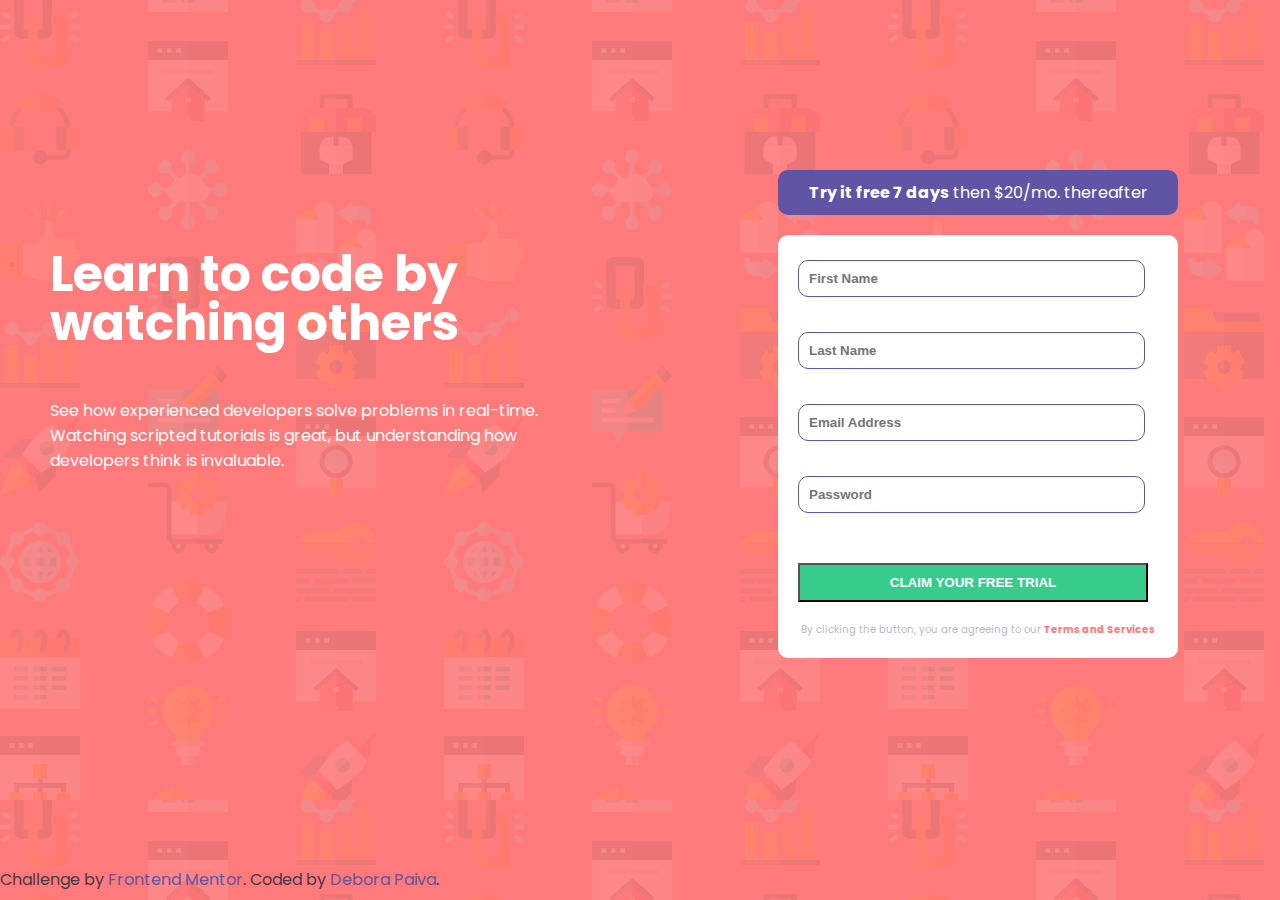
<file: intro-component-with-signup-form-master/index.html>
<!DOCTYPE html>
<html lang="en">
<head>
  <meta charset="UTF-8">
  <meta name="viewport" content="width=device-width, initial-scale=1.0"> <!-- displays site properly based on user's device -->

  <link rel="icon" type="image/png" sizes="32x32" href="./images/favicon-32x32.png">
  
  <title>Frontend Mentor | Intro component with sign up form</title>
  <link rel="preconnect" href="https://fonts.googleapis.com">
  <link rel="preconnect" href="https://fonts.gstatic.com" crossorigin>
  <link href="https://fonts.googleapis.com/css2?family=Poppins:ital,wght@0,400;0,600;0,700;1,500&display=swap" rel="stylesheet">
  <link rel="stylesheet" href="style.css">
</head>
<body>
  <div class="left-side">
    <h1>Learn to code by watching others</h1>

    <p class="p-left-side"> See how experienced developers solve problems in real-time. Watching scripted tutorials is great, 
    but understanding how developers think is invaluable. </p>
  </div>

  <div class="right-side">
    <p class="value-warning"><strong>Try it free 7 days</strong> then $20/mo. thereafter</p>

    <form action="#" method="post" id="form">
      <div class="form-control">
        <label for="firstname"><input type="text" id="firstname" placeholder="First Name" class="div-form"/>
        
        <i><img class="image-error" src="./images/icon-error.svg" alt=""></i>
        
        <small>Erro message</small></label>

      </div>

      <div class="form-control">
        <label for="lastname"><input type="text" id="lastname" placeholder="Last Name" class="div-form"/>
        <i><img class="image-error" src="./images/icon-error.svg" alt=""></i>
        <small>Error message</small></label>
      </div>

      <div class="form-control">
        <label for="emailaddress"><input type="email" id="emailaddress" placeholder="Email Address" class="div-form"/>
        <i><img class="image-error" src="./images/icon-error.svg" alt=""></i>
        <small>Error message</small></label>
      </div>

      <div class="form-control">
        <label for="password"><input type="password" id="password" placeholder="Password" class="div-form"/>
        <i><img class="image-error" src="./images/icon-error.svg" alt=""></i>
        <small>Error message</small></label>
      </div>

      <div class="button">
        <button type="submit">Claim your free trial</button>
      </div>
      <p class="terms">
    By clicking the button, you are agreeing to our <a href=""><strong>Terms and Services</strong></a>
      </p>
    </form>
  </div>

  <footer>
    <p class="attribution">
      Challenge by <a href="https://www.frontendmentor.io?ref=challenge" target="_blank" class="attribution-a">Frontend Mentor</a>. 
      Coded by <a href="https://github.com/deborapaiva" class="attribution-a">Debora Paiva</a>.
    </p>
  </footer>

<script src="index.js"></script>

</body>
</html>
</file>
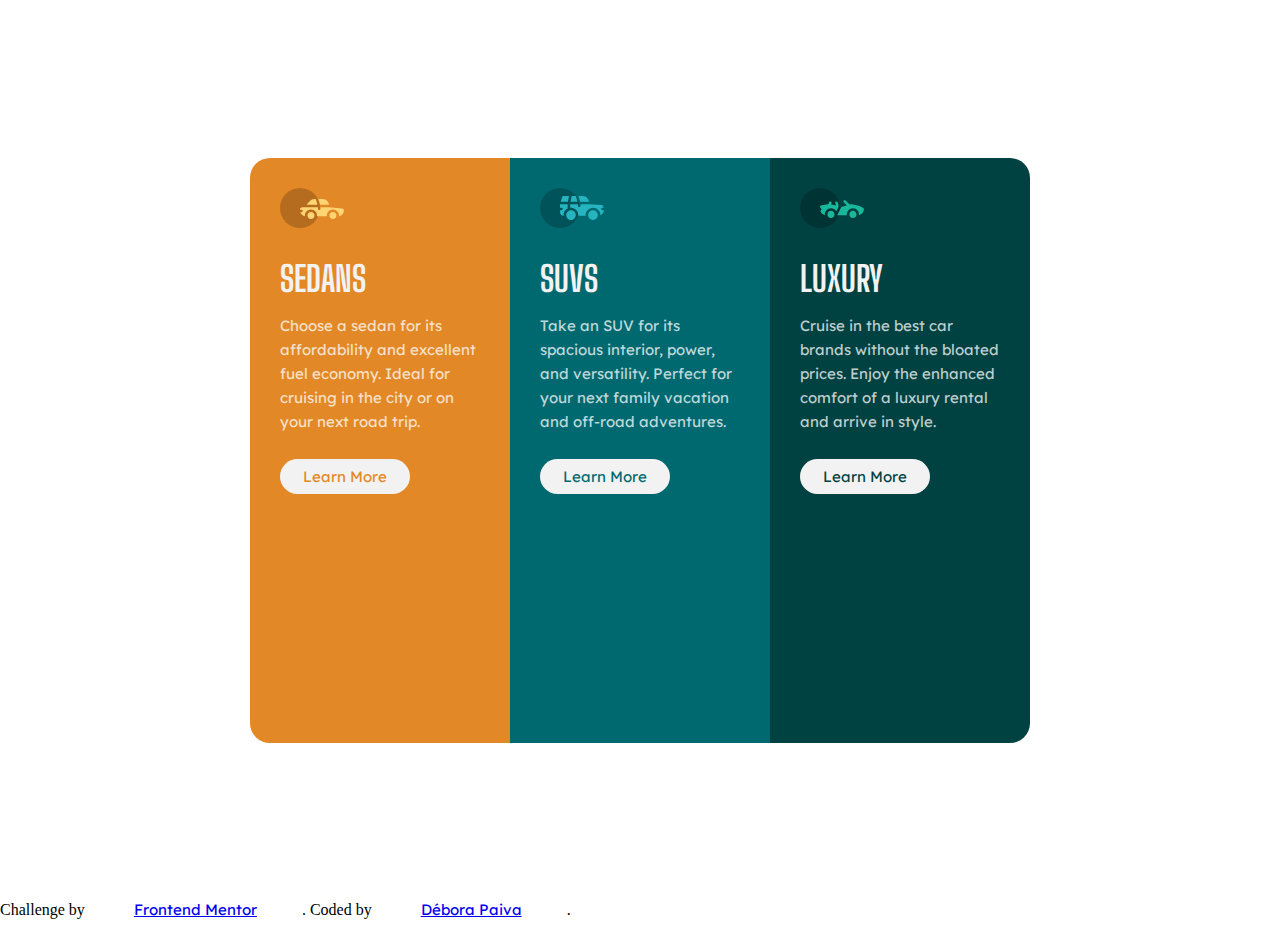
<file: 3-column-preview-card-component-main/3-column-preview-card-component-main/index.html>
<!DOCTYPE html>
<html lang="en">
<head>
  <meta charset="UTF-8">
  <meta name="viewport" content="width=device-width, initial-scale=1.0"> 
  <link rel="icon" type="image/png" sizes="32x32" href="./images/favicon-32x32.png">  
  <title> Solution Frontend Mentor | 3-column preview card component</title>
  <link rel="preconnect" href="https://fonts.googleapis.com">
<link rel="preconnect" href="https://fonts.gstatic.com" crossorigin>
<link href="https://fonts.googleapis.com/css2?family=Big+Shoulders+Display:wght@700&family=Lexend+Deca&display=swap" rel="stylesheet">
  <link rel="stylesheet" href="style.css">
</head>
<body>
  <div class="class-container">
    <div class="sedans">
      <article class="art-sedans">
      <object data="./images/icon-sedans.svg" width="64" height="40"></object>
      <h1>SEDANS</h1>
      <p>
      Choose a sedan for its affordability and excellent fuel economy. Ideal for cruising in the city 
      or on your next road trip.
      </p>
      <a href="#">Learn More</a>
    </article>
    </div>

    <div class="suvs">
      <article class="art-suvs">
      <object data="./images/icon-suvs.svg" width="64" height="40"></object>
      <h1>SUVS</h1>
      <p>
      Take an SUV for its spacious interior, power, and versatility. Perfect for your next family vacation 
      and off-road adventures.
      </p>
      <a href="#">Learn More</a>
      </article>
    </div>

    <div class="luxury">
      <article class="art-luxury">
        <object data="./images/icon-luxury.svg" width="64" height="40"></object>
        <h1>LUXURY</h1>
        <p>
        Cruise in the best car brands without the bloated prices. Enjoy the enhanced comfort of a luxury 
        rental and arrive in style.
        </p>
        <a href="#">Learn More</a>
      </article>
    </div>
  
  </div>

  <footer>
  <div class="attribution">
    Challenge by <a href="https://www.frontendmentor.io?ref=challenge" target="_blank">Frontend Mentor</a>. 
    Coded by <a href="https://github.com/deborapaiva">Débora Paiva</a>.
  </div>
  </footer>
</body>
</html>
</file>
<file: intro-component-with-signup-form-master/style.css>
* {
    padding: 0;
    margin: 0;
}

:root {
    --red-color: hsl(0, 100%, 74%);
    --green-color: hsl(154, 59%, 51%);
    --blue-color: hsl(248, 32%, 49%);
    --dark-blue-color: hsl(249, 10%, 26%);
    --grayish-blue-color: hsl(246, 25%, 77%);
    --font-family-poppins: 'Poppins', sans-serif;
}

body {
    background-color: var(--red-color);
    background-image: url(./images/bg-intro-desktop.png);
    font-family: var(--font-family-poppins);
    color: #FFFF;
    font-size: 16px;
    display: grid;
    grid-template-columns: 1.5fr 1fr;
    height: 100vh;
}

.left-side {
    width: 500px;
    margin: 200px 0 200px 50px;
}

.right-side {
    width: 400px;
    margin: 150px 0 200px 10px;
}

h1 {
    font-weight: 700;
    width: 500px;
    line-height: 1.0;
    font-size: 49px;
    margin: 50px 0;
}

.p-left-side {
    font-weight: 400;
    width: 500px;
    margin-top: 50px;

}

form {
    background: #FFFF;
    color: var(--dark-blue-color);
    padding: 20px;
    border-radius: 10px;
}

button {
    background: var(--green-color);
    text-transform: uppercase;
    color: #FFFF;
    font-weight: 600;
    padding: 10px;
    text-align: center;
    width: 350px;
    margin: 20px 0;
}

a {
    text-decoration: none;
    color: var(--red-color);
}

.terms {
    color: var(--grayish-blue-color);
    font-weight: 400;
    font-size: 10px;
    text-align: center;
}

.value-warning {

    background: var(--blue-color);
    margin: 20px 0px;
    padding: 10px 0px;
    text-align: center;
    border-radius: 10px;
}

.div-form {
    font-weight: 600;
    padding: 10px;
    width: 325px;
    margin: 5px 0;
    border-radius: 10px;
    border: 1px solid hsl(248, 32%, 49%);
}

footer{
    grid-column-start: 1;
    grid-column-end: 3;
    grid-row-start: 2;
    grid-row-end: 3;
    color: var(--dark-blue-color);
}

.attribution-a {
    color: var(--blue-color);
}

.form-control i {
    position: absolute;
    margin: 10px 5px;
    visibility: hidden;
}

.form-control small {
    font-size: 10px;
    margin-left: 200px;
    visibility: hidden;

}

.form-control.error .div-form {
    border: 1px solid hsl(0, 100%, 74%);
}

.form-control.error i .image-error {
    visibility: visible;
}

.form-control.error small {
    visibility: visible;
    color: var(--red-color);
}

@media only screen and (max-width: 888px) {
    body {
        width: 100%;
        display: flex;
        flex-direction: column;
    }
    
}
</file>
<file: 3-column-preview-card-component-main/3-column-preview-card-component-main/style.css>
* {
    padding: 0;
    margin: 0;
}

a {
    width: 100px;
    text-align: center;
    padding: 8px 15px;
    margin: 10px 30px;
    font-family: 'Lexend Deca', sans-serif;
    font-size: 15px;
}

.sedans a {
    color: hsl(31, 77%, 52%);
    background: hsl(0, 0%, 95%);
    text-decoration: none;
    border-radius: 20px;
}

.suvs a {
    color: hsl(184, 100%, 22%);
    background: hsl(0, 0%, 95%);
    text-decoration: none;
    border-radius: 20px;
}

.luxury a{
    color: hsl(179, 100%, 13%);
    background: hsl(0, 0%, 95%);
    text-decoration: none;
    border-radius: 20px;
}

.sedans a:active {
    background: hsl(31, 77%, 52%);
    color: hsl(0, 0%, 95%);
    border-radius: 25px;
    border: 1px solid hsl(0, 0%, 95%);
}

.suvs a:active {
    background: hsl(184, 100%, 22%);
    color: hsl(0, 0%, 95%);
    border-radius: 25px;
    border: 1px solid hsl(0, 0%, 95%);
}

.luxury a:active {
    background: hsl(179, 100%, 13%);
    color: hsl(0, 0%, 95%);
    border-radius: 25px;
    border: 1px solid hsl(0, 0%, 95%);
}

h1 {
    font-family: 'Big Shoulders Display', cursive;        
    color: hsl(0, 0%, 95%);
    margin: 0px 30px;
    font-size: 35px;
}

p {
    font-family: 'Lexend Deca', sans-serif;
    font-size: 15px;
    color: hsla(0, 0%, 100%, 0.75);
    width: 200px;
    margin: 15px 30px;
    line-height: 1.6;
}

object {
    margin: 30px;
}

.sedans {
    background: hsl(31, 77%, 52%);
    height: 65vh;
    border-radius: 20px 0px 0px 20px;
    
}

.suvs {
    background: hsl(184, 100%, 22%) ;
    height: 65vh;
    
}

.luxury {
    background: hsl(179, 100%, 13%);
    height: 65vh;
    border-radius: 0px 20px 20px 0px;
    
}

article {
    display: flex;
    flex-direction: column;
}

footer {
    text-align: left;
}

@media only screen and (max-width: 888px) {
    body {  
        display: flex;
        flex-direction: column;
        justify-content: center;
    }

    p {
        width: 230px;
    }

    .sedans {
        height: 55vh;
        width: 45vh;
        margin: 20px 0px 0px 25px;
        border-radius: 20px 25px 0px 0px;
    }

    .suvs {
        height: 55vh;
        width: 45vh;
        margin: 0px 0px 0px 25px;        
    }

    .luxury {
        height: 55vh;
        width: 45vh;
        margin: 0px 0px 0px 25px;
        border-radius: 0px 0px 20px 20px;        
    }

    .class-container {
        display: flex;
        align-items: center;
        flex-direction: column;
    }

}

@media (min-width:888px) and (max-width:1440px) {
    body .class-container {
        display: flex;
        flex-direction: row;
        justify-content: center;
        align-items: center;
        height: 100vh;
        padding: 0px 55px;
    }
}
</file>
